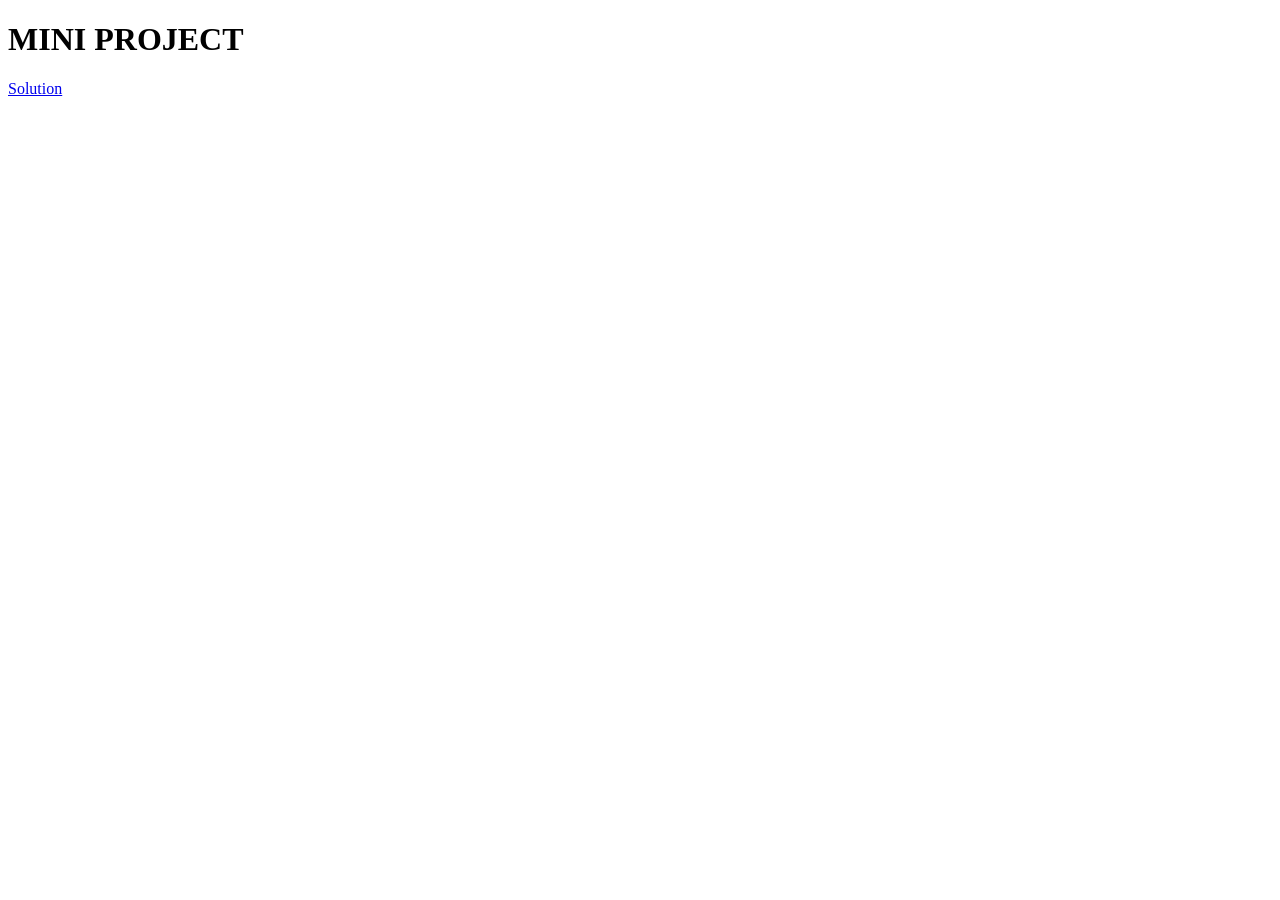
<file: index.html>
<!DOCTYPE html>
<html lang="en">
<head>
    <meta charset="UTF-8">
    <meta name="viewport" content="width=device-width, initial-scale=1.0">
    <title>Document</title>
</head>
<body>
  <h1>MINI PROJECT</h1>
  <a href="https://gowtham-apg.github.io/MINIPROJECT1/Calculator/">Solution</a>
    
</body>
</html>
</file>
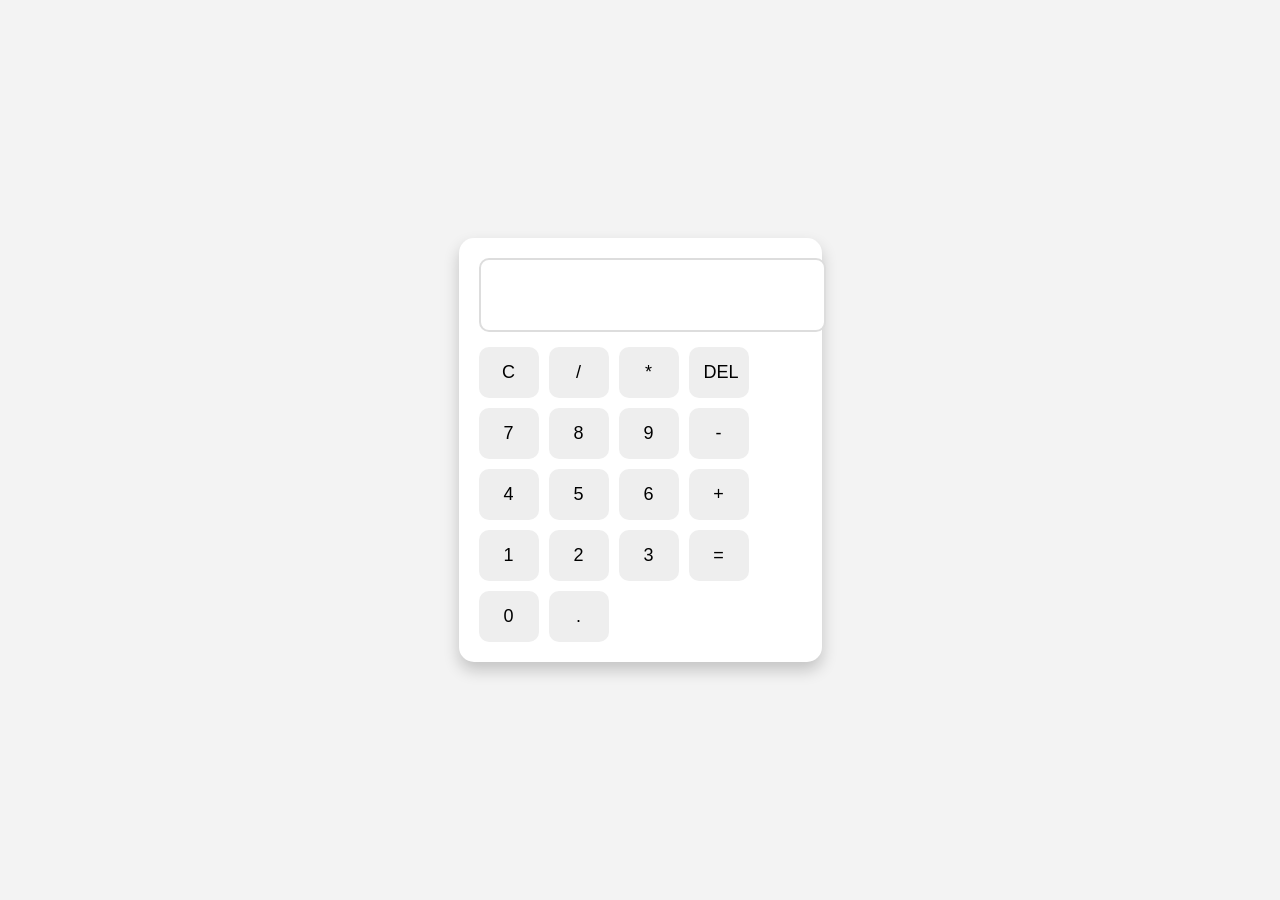
<file: Calculator/index.html>
<!DOCTYPE html>
<html lang="en">
<head>
  <meta charset="UTF-8" />
  <meta name="viewport" content="width=device-width, initial-scale=1.0"/>
  <title>Calculator</title>
  <link rel="stylesheet" href="style.css"/>
</head>
<body>
  <div class="calculator">
    <input type="text" id="display" readonly />
    <div class="buttons">
      <button onclick="clearDisplay()">C</button>
      <button onclick="appendValue('/')">/</button>
      <button onclick="appendValue('*')">*</button>
      <button onclick="deleteLast()">DEL</button>

      <button onclick="appendValue('7')">7</button>
      <button onclick="appendValue('8')">8</button>
      <button onclick="appendValue('9')">9</button>
      <button onclick="appendValue('-')">-</button>

      <button onclick="appendValue('4')">4</button>
      <button onclick="appendValue('5')">5</button>
      <button onclick="appendValue('6')">6</button>
      <button onclick="appendValue('+')">+</button>

      <button onclick="appendValue('1')">1</button>
      <button onclick="appendValue('2')">2</button>
      <button onclick="appendValue('3')">3</button>
      <button onclick="calculate()">=</button>

      <button onclick="appendValue('0')">0</button>
      <button onclick="appendValue('.')">.</button>
    </div>
  </div>
  <script src="script.js"></script>
</body>
</html>
</file>
<file: Calculator/style.css>
body {
  background: #f3f3f3;
  display: flex;
  justify-content: center;
  align-items: center;
  height: 100vh;
  margin: 0;
}

.calculator {
  background: #fff;
  padding: 20px;
  border-radius: 15px;
  box-shadow: 0 8px 16px rgba(0,0,0,0.2);
}

#display {
  width: 100%;
  height: 50px;
  font-size: 24px;
  text-align: right;
  margin-bottom: 15px;
  padding: 10px;
  border: 2px solid #ddd;
  border-radius: 10px;
}

.buttons {
  display: grid;
  grid-template-columns: repeat(4, 60px);
  grid-gap: 10px;
}

button {
  padding: 15px;
  font-size: 18px;
  border: none;
  border-radius: 10px;
  background: #eee;
  cursor: pointer;
  transition: background 0.3s;
}

button:hover {
  background: #ddd;
}

button:active {
  background: #ccc;
}
</file>
